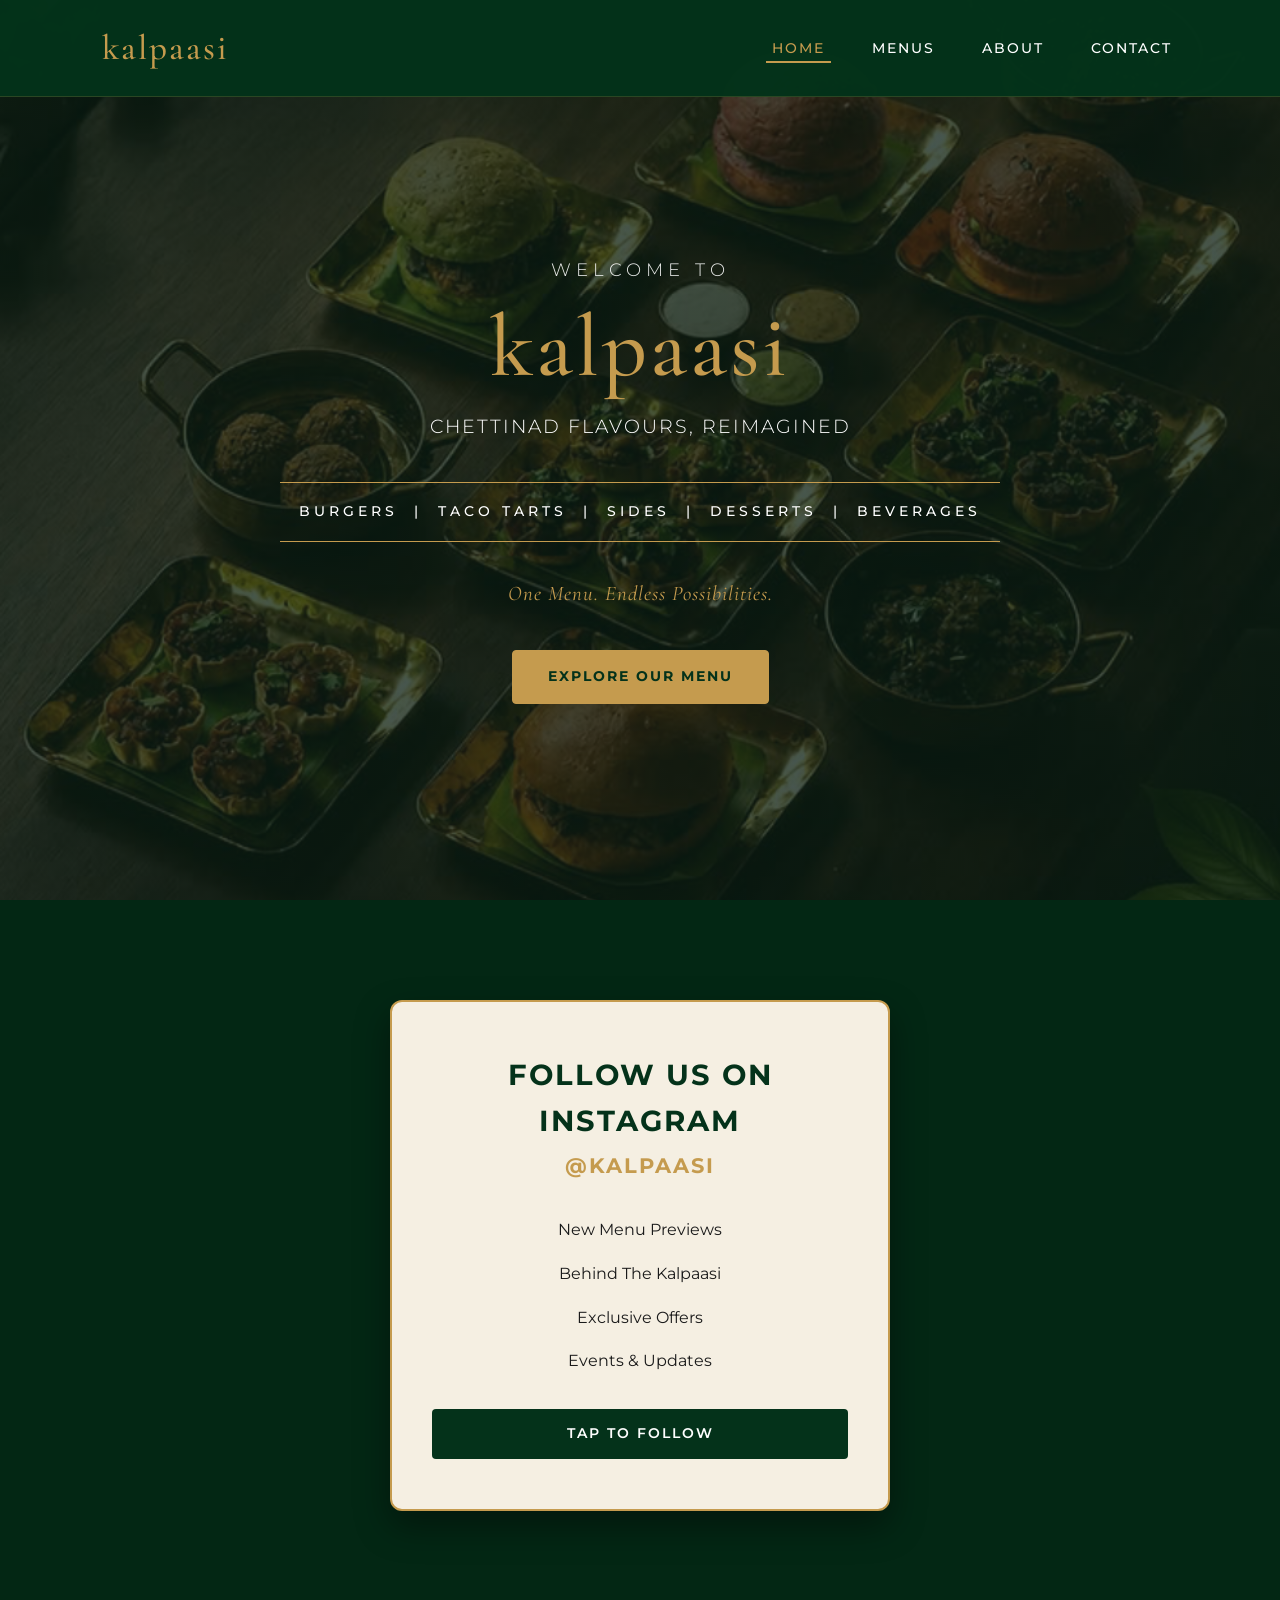
<file: index.html>
<!DOCTYPE html>
<html lang="en">
<head>
    <meta charset="UTF-8">
    <meta name="viewport" content="width=device-width, initial-scale=1.0">
    <title>Kalpaasi | Chettinad Flavours, Reimagined</title>
    
    <!-- Google Fonts for typography pairing (Serif for headings, Sans-Serif for body) -->
    <link rel="preconnect" href="https://fonts.googleapis.com">
    <link rel="preconnect" href="https://fonts.gstatic.com" crossorigin>
    <link href="https://fonts.googleapis.com/css2?family=Cormorant+Garamond:ital,wght@0,500;1,400&family=Montserrat:wght@300;400;500;700&display=swap" rel="stylesheet">
    
    <!-- Linking our external stylesheet -->
    <link rel="stylesheet" href="styles.css">
</head>
<body>

    <!-- NAVIGATION BAR -->
    <nav class="navbar">
        <div class="nav-logo">
            <a href="index.html">kalpaasi</a>
        </div>
        <ul class="nav-links">
            <li><a href="index.html" class="active">Home</a></li>
            <li><a href="menu.html">Menus</a></li>
            <li><a href="about.html">About</a></li>
            <li><a href="contact.html">Contact</a></li>
        </ul>
    </nav>

    <!-- HERO SECTION (Inspired by IMG_1860.jpg) -->
    <header class="hero" style="background-image: linear-gradient(rgba(10, 30, 20, 0.75), rgba(10, 30, 20, 0.75)), url('images/hero-spread.jpg') !important; background-size: cover !important; background-position: center !important; background-repeat: no-repeat !important;">
        <div class="hero-content">
            <p class="welcome-text">Welcome To</p>
            <h1 class="brand-name">kalpaasi</h1>
            <p class="tagline">Chettinad Flavours, Reimagined</p>
            <div class="categories-bar">
            <p class="categories-list">Burgers &nbsp;|&nbsp; Taco Tarts &nbsp;|&nbsp; Sides &nbsp;|&nbsp; Desserts &nbsp;|&nbsp; Beverages</p>
            </div>
            <p class="possibilities">One Menu. Endless Possibilities.</p>
            <a href="menu.html" class="cta-button">Explore Our Menu</a>
        </div>
    </header>

    <!-- SOCIAL / INSTAGRAM CALLOUT (Inspired by IMG_1859.jpg) -->
    <section class="social-callout">
        <div class="card-container">
            <h2 class="card-title">Follow Us On Instagram</h2>
            <p class="card-handle">@KALPAASI</p>
            
            <ul class="perks-list">
                <li>New Menu Previews</li>
                <li>Behind The Kalpaasi</li>
                <li>Exclusive Offers</li>
                <li>Events & Updates</li>
            </ul>
            
            <a href="https://www.instagram.com/kalpaasi/" target="_blank" class="instagram-btn">Tap to Follow</a>
        </div>
    </section>

</body>
</html>
</file>
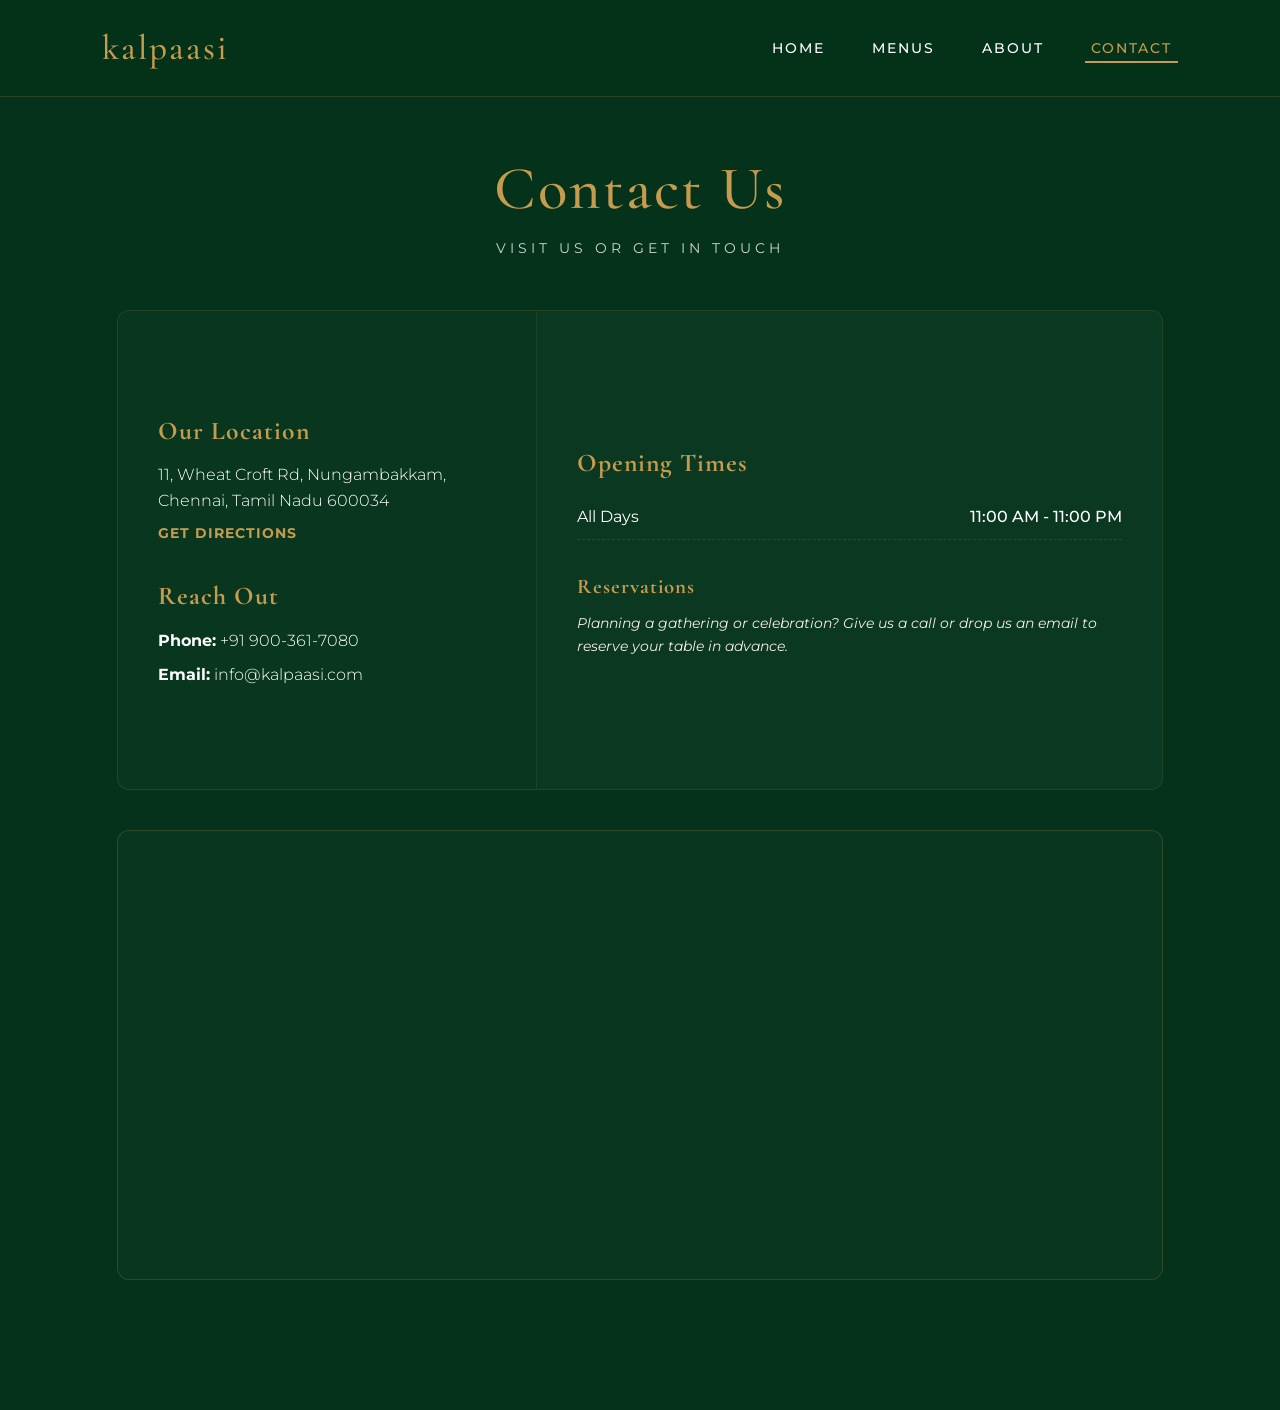
<file: contact.html>
<!DOCTYPE html>
<html lang="en">
<head>
    <meta charset="UTF-8">
    <meta name="viewport" content="width=device-width, initial-scale=1.0">
    <title>Contact | Kalpaasi</title>
    <link rel="preconnect" href="https://fonts.googleapis.com">
    <link rel="preconnect" href="https://fonts.gstatic.com" crossorigin>
    <link href="https://fonts.googleapis.com/css2?family=Cormorant+Garamond:ital,wght@0,500;1,400&family=Montserrat:wght@300;400;500;700&display=swap" rel="stylesheet">
    <link rel="stylesheet" href="./styles.css">
</head>
<body>

    <!-- NAVIGATION BAR -->
    <nav class="navbar">
        <div class="nav-logo"><a href="index.html">kalpaasi</a></div>
        <ul class="nav-links">
            <li><a href="index.html">Home</a></li>
            <li><a href="menu.html">Menus</a></li>
            <li><a href="about.html">About</a></li>
            <li><a href="contact.html" class="active">Contact</a></li>
        </ul>
    </nav>

    <!-- CONTACT PAGE MAIN CONTAINER -->
    <main class="menu-page-container">
        
        <!-- HEADER -->
        <header class="menu-header">
            <h1 class="menu-main-title">Contact Us</h1>
            <p class="menu-subtitle">Visit Us or Get in Touch</p>
        </header>

        <!-- SPLIT CONTACT DETAILS & HOURS CARD -->
        <section class="menu-block-card" style="margin-bottom: 40px;">
            
            <!-- Left Side: Core Info Details -->
            <div class="card-content-wrapper" style="display: flex; flex-direction: column; justify-content: center; gap: 30px;">
                
                <div>
                    <h3 class="category-heading" style="font-size: 1.6rem; margin-bottom: 10px;">Our Location</h3>
                    <p style="font-family: 'Montserrat', sans-serif; font-size: 1rem; color: var(--white); line-height: 1.6; font-weight: 300;">
                        11, Wheat Croft Rd, Nungambakkam,<br>Chennai, Tamil Nadu 600034
                    </p>
                    <a href="https://maps.google.com/?q=11,+Wheat+Croft+Rd,+Nungambakkam,+Chennai" target="_blank" style="display: inline-block; margin-top: 10px; color: var(--gold); text-decoration: none; font-size: 0.85rem; font-weight: 700; text-transform: uppercase; letter-spacing: 1px;">
                        Get Directions
                    </a>
                </div>

                <div>
                    <h3 class="category-heading" style="font-size: 1.6rem; margin-bottom: 10px;">Reach Out</h3>
                    <p style="font-family: 'Montserrat', sans-serif; font-size: 1rem; color: var(--white); line-height: 1.8; font-weight: 300; margin-bottom: 5px;">
                        <strong>Phone:</strong> <a href="tel:+919003617080" style="color: var(--white); text-decoration: none; transition: var(--transition);">+91 900-361-7080</a>
                    </p>
                    <p style="font-family: 'Montserrat', sans-serif; font-size: 1rem; color: var(--white); line-height: 1.8; font-weight: 300;">
                        <strong>Email:</strong> <a href="mailto:info@kalpaasi.com" style="color: var(--white); text-decoration: none; transition: var(--transition);">info@kalpaasi.com</a>
                    </p>
                </div>

            </div>

            <!-- Right Side: Operating Hours & Event Callout -->
            <div class="card-content-wrapper" style="background-color: rgba(255, 255, 255, 0.01); border-left: 1px solid rgba(197, 155, 78, 0.1); display: flex; flex-direction: column; justify-content: center; gap: 20px;">
                
                <div>
                    <h3 class="category-heading" style="font-size: 1.6rem; margin-bottom: 10px;">Opening Times</h3>
                    <ul class="menu-items-list">
                        <li style="font-size: 1rem; padding: 10px 0; border-bottom: 1px dashed rgba(255, 255, 255, 0.1);">
                            <span>All Days</span>
                            <span class="price" style="font-weight: 500; color: var(--white);">11:00 AM - 11:00 PM</span>
                        </li>
                    </ul>
                </div>

                <div style="margin-top: 10px;">
                    <h3 class="category-heading" style="font-size: 1.3rem; margin-bottom: 8px;">Reservations</h3>
                    <p style="font-family: 'Montserrat', sans-serif; font-size: 0.9rem; color: var(--cream); line-height: 1.6; font-style: italic;">
                        Planning a gathering or celebration? Give us a call or drop us an email to reserve your table in advance.
                    </p>
                </div>

            </div>

        </section>

        <!-- LIVE INTERACTIVE GOOGLE MAP EMBED SECTION -->
        <section class="menu-section-container" style="padding: 0; overflow: hidden; border-radius: 12px; height: 450px;">
            <iframe 
                src="https://maps.google.com/maps?q=11,%20Wheat%20Croft%20Rd,%20Nungambakkam,%20Chennai&t=&z=15&ie=UTF8&iwloc=&output=embed" 
                width="100%" 
                height="100%" 
                style="border:0; display: block; filter: grayscale(100%) invert(92%) sepia(8%) saturate(300%) hue-rotate(90deg) brightness(95%) contrast(90%);" 
                allowfullscreen="" 
                loading="lazy" 
                referrerpolicy="no-referrer-when-downgrade">
            </iframe>
        </section>

    </main>

</body>
</html>
</file>
<file: styles.css>
/* ==========================================
   1. THEME VARIABLES & SYSTEM RESETS
   ========================================== */
:root {
    --deep-green: #04321A;   
    --gold: #C59B4E;         
    --cream: #F5EFE2;        
    --white: #FFFFFF;
    --dark-text: #1a1a1a;
    --transition: all 0.3s ease;
}

* {
    margin: 0;
    padding: 0;
    box-sizing: border-box;
}

body {
    font-family: 'Montserrat', sans-serif;
    background-color: var(--deep-green);
    color: var(--white);
    line-height: 1.6;
    overflow-x: hidden;
}

/* ==========================================
   2. NAVIGATION BAR (Mobile-First Optimization)
   ========================================== */
.navbar {
    display: flex;
    flex-direction: column; /* Default to stacked for mobile viewports */
    justify-content: center;
    align-items: center;
    gap: 12px;
    padding: 15px 4%;
    background-color: rgba(4, 50, 26, 0.98); 
    position: fixed;
    top: 0;
    left: 0;
    width: 100%;
    z-index: 1000;
    border-bottom: 1px solid rgba(197, 155, 78, 0.2);
}

.nav-logo a {
    font-family: 'Cormorant Garamond', serif;
    font-size: 1.8rem;
    color: var(--gold);
    text-decoration: none;
    font-weight: 500;
    letter-spacing: 2px;
}

.nav-links {
    list-style: none;
    display: flex;
    gap: 15px;
    flex-wrap: wrap; /* Allows tabs to drop cleanly if screen is ultra-narrow */
    justify-content: center;
}

.nav-links a {
    text-decoration: none;
    color: var(--white);
    font-size: 0.75rem;
    font-weight: 500;
    text-transform: uppercase;
    letter-spacing: 1px;
    transition: var(--transition);
    padding: 4px 6px;
    border-bottom: 2px solid transparent;
}

.nav-links a:hover,
.nav-links a.active {
    color: var(--gold);
    border-bottom: 2px solid var(--gold);
}

/* ==========================================
   3. HERO SECTION (IMG_1860.jpg Vibe)
   ========================================== */
.hero {
    min-height: 100vh;
    display: flex;
    justify-content: center;
    align-items: center;
    text-align: center;
    padding: 160px 20px 60px 20px; /* Generous space so navbar doesn't clip content */
    background: linear-gradient(rgba(4, 50, 26, 0.8), rgba(4, 50, 26, 0.95)), 
                url('hero-food.jpg') no-repeat center center/cover;
}

.hero-content {
    max-width: 800px;
    width: 100%;
}

.welcome-text {
    font-size: 1.1rem;
    text-transform: uppercase;
    letter-spacing: 5px;
    color: var(--white);
    margin-bottom: 15px;
    font-weight: 300;
    opacity: 0.9;
}

.brand-name {
    font-family: 'Cormorant Garamond', serif;
    font-size: 3.2rem; /* Optimized mobile scale */
    color: var(--gold);
    font-weight: 500;
    letter-spacing: 3px;
    line-height: 1.1;
    margin-bottom: 15px;
}

.tagline {
    font-size: 1rem;
    letter-spacing: 2px;
    color: var(--white);
    margin-bottom: 40px;
    text-transform: uppercase;
    font-weight: 300;
}

.categories-bar {
    border-top: 1px solid var(--gold);
    border-bottom: 1px solid var(--gold);
    padding: 18px 0;
    margin: 0 auto 35px auto;
    width: 95%;
}

.categories-list {
    font-size: 0.75rem;
    font-weight: 500;
    letter-spacing: 1px;
    color: var(--white);
    text-transform: uppercase;
}

.possibilities {
    font-family: 'Cormorant Garamond', serif;
    font-size: 1.3rem;
    font-style: italic;
    color: var(--gold);
    letter-spacing: 1px;
    margin-bottom: 40px;
}

.cta-button {
    display: inline-block;
    text-decoration: none;
    color: var(--deep-green);
    background-color: var(--gold);
    padding: 15px 35px;
    font-size: 0.85rem;
    font-weight: 700;
    text-transform: uppercase;
    letter-spacing: 2px;
    border-radius: 4px;
    transition: var(--transition);
    border: 1px solid var(--gold);
}

/* ==========================================
   4. SOCIAL/INSTAGRAM CALLOUT (IMG_1859.jpg Vibe)
   ========================================== */
.social-callout {
    padding: 60px 20px;
    display: flex;
    justify-content: center;
    align-items: center;
    background-color: #032714; 
}

.card-container {
    background-color: var(--cream);
    color: var(--dark-text);
    padding: 40px 20px;
    border-radius: 12px;
    max-width: 500px;
    width: 100%;
    text-align: center;
    box-shadow: 0 15px 35px rgba(0, 0, 0, 0.4);
    border: 2px solid var(--gold);
}

.card-title {
    font-weight: 700;
    text-transform: uppercase;
    font-size: 1.5rem;
    letter-spacing: 1px;
    color: var(--deep-green);
    margin-bottom: 5px;
}

.card-handle {
    font-size: 1.1rem;
    font-weight: 700;
    color: var(--gold);
    letter-spacing: 2px;
    margin-bottom: 30px;
}

/* --- BULLETPROOF INSTAGRAM LIST CENTERING --- */

/* Targets the ul wrapper box and forces it down the exact center of the card */
ul.perks-list {
    list-style-type: none !important;
    padding: 0 !important;
    margin: 0 auto 35px auto !important;
    text-align: center !important;
    display: block !important;
    width: 100% !important;
}

/* Targets each text item inside the list and strips away left alignment overrides */
ul.perks-list li {
    display: block !important;
    text-align: center !important;
    justify-content: center !important;
    align-items: center !important;
    margin-left: 0 !important;
    margin-right: 0 !important;
    padding-left: 0 !important;
    padding-right: 0 !important;
}

.instagram-btn {
    display: block;
    text-decoration: none;
    color: var(--white);
    background-color: var(--deep-green);
    padding: 14px 20px;
    font-size: 0.85rem;
    font-weight: 600;
    text-transform: uppercase;
    letter-spacing: 2px;
    border-radius: 4px;
}

/* ==========================================
   5. DESKTOP RESPONSIVE OVERRIDES (Wide Screens)
   ========================================== */
@media (min-width: 769px) {
    .navbar {
        flex-direction: row; /* Returns to horizontal alignment on desktop layout */
        justify-content: space-between;
        padding: 20px 8%;
        gap: 0;
    }
    
    .nav-logo a { font-size: 2.2rem; }
    .nav-links { gap: 35px; }
    .nav-links a { font-size: 0.9rem; letter-spacing: 2px; }
    
    .hero { padding-top: 120px; }
    .brand-name { font-size: 5.5rem; }
    .tagline { font-size: 1.2rem; }
    .categories-bar { width: 90%; }
    .categories-list { font-size: 0.85rem; letter-spacing: 4px; }
    
    .social-callout { padding: 100px 20px; }
    .card-container { padding: 50px 40px; }
    .card-title { font-size: 1.8rem; letter-spacing: 2px; }
    .card-handle { font-size: 1.3rem; margin-bottom: 35px; }
    .perks-list { max-width: 280px; margin-bottom: 40px; }
    .perks-list li { 
        font-size: 1rem; 
        margin-bottom: 18px; 
        text-align: center; 
    }
}

/* ==========================================
   6. PREMIUM MENUS SYSTEM LAYOUTS
   ========================================== */
.menu-page-container {
    padding: 140px 6% 80px 6%;
    max-width: 1200px;
    margin: 0 auto;
}

.menu-header {
    text-align: center;
    margin-bottom: 50px;
}

.menu-main-title {
    font-family: 'Cormorant Garamond', serif;
    font-size: 3.8rem;
    color: var(--gold);
    font-weight: 500;
    letter-spacing: 2px;
}

.menu-subtitle {
    font-size: 0.9rem;
    text-transform: uppercase;
    letter-spacing: 4px;
    color: var(--white);
    opacity: 0.8;
}

.menu-section-container {
    background-color: rgba(255, 255, 255, 0.02);
    border: 1px solid rgba(197, 155, 78, 0.2);
    border-radius: 12px;
    padding: 40px 30px;
    margin-bottom: 50px;
}

.category-heading {
    font-family: 'Cormorant Garamond', serif;
    font-size: 2.4rem;
    color: var(--gold);
    margin-bottom: 25px;
    letter-spacing: 1px;
}

.heading-price {
    font-size: 1.2rem;
    color: var(--white);
    opacity: 0.8;
    font-family: 'Montserrat', sans-serif;
    vertical-align: middle;
}

/* ------------------------------------------------------------------
   BYOB LAYOUT  (rebuilt — only this block changed)
   ------------------------------------------------------------------
   Old behaviour: the three steps sat in an auto-fit grid that only fit
   two columns at this width. "Choice of Sauce" wrapped to a second row
   that began *below* the very tall Filling column, so it was orphaned
   near the bottom with a big empty gap. The photo used stretch, so it
   was forced to match that over-tall board and became a cropped sliver.

   New behaviour (works with the existing HTML, .byob-board wrapper and
   all):
     .byob-wrapper  ->  two columns:  [ .byob-board | photo ]
     .byob-board    ->  named-area grid:
                          "bun     filling"
                          "sauce   filling"
                        i.e. Bun on top / Sauce below it in column 1,
                        and the long Filling list spanning both rows in
                        column 2. Bun+Sauce ~= Filling in height, so the
                        blocks stay aligned, nothing is orphaned, and the
                        section is shorter. The photo sits in a balanced
                        portrait frame instead of a stretched strip.
   ------------------------------------------------------------------ */
.byob-wrapper {
    display: grid;
    grid-template-columns: minmax(0, 2fr) minmax(260px, 0.9fr); /* steps | photo */
    gap: 40px;
    align-items: stretch;
}

.byob-board {
    min-width: 0;
    display: grid;
    grid-template-columns: 1fr 1fr;
    align-items: start;
    column-gap: 30px;
    row-gap: 25px;
}

/* Forces Choice of Bun and Choice of Sauce to stack on the left column */
.byob-column:nth-child(1),
.byob-column:nth-child(3) {
    grid-column: 1;
}

/* Forces Choice of Filling to sit in the right column and stretch down completely */
.byob-column:nth-child(2) {
    grid-column: 2;
    grid-row: 1 / span 2;
}

.byob-image-box {
    align-self: stretch;      /* fills the height of the steps column */
    min-height: 100%;
    border-radius: 8px;
    overflow: hidden;
    border: 1px solid rgba(197, 155, 78, 0.2);
}

.byob-image-box .menu-display-photo {
    object-position: center !important; /* keep the burger centred, not clipped low */
}

.byob-step-title {
    font-size: 1.1rem;
    text-transform: uppercase;
    letter-spacing: 1px;
    color: var(--white);
    margin-bottom: 20px;
    display: flex;
    align-items: center;
    gap: 10px;
}

.byob-step-title span {
    background-color: var(--gold);
    color: var(--deep-green);
    width: 24px;
    height: 24px;
    display: inline-flex;
    justify-content: center;
    align-items: center;
    border-radius: 50%;
    font-size: 0.85rem;
    font-weight: 700;
}

.filling-group-label {
    font-size: 0.8rem;
    text-transform: uppercase;
    letter-spacing: 2px;
    color: #ff6b6b;
    margin: 15px 0 10px 0;
    font-weight: 700;
}

.filling-group-label.vegetarian {
    color: #2ecc71;
}

.byob-list {
    list-style: none;
}

.byob-list li {
    font-size: 0.95rem;
    padding: 8px 0;
    border-bottom: 1px dashed rgba(255, 255, 255, 0.1);
    display: flex;
    justify-content: space-between;
}

.price {
    font-weight: 700;
    color: var(--gold);
}

.menu-note {
    font-size: 0.8rem;
    color: var(--gold);
    font-style: italic;
    margin-top: 15px;
}

.addons-bar {
    margin-top: 35px;
    border-top: 1px solid rgba(197, 155, 78, 0.2);
    padding-top: 20px;
    text-align: center;
    font-size: 0.95rem;
}

.addons-title {
    color: var(--gold);
    font-weight: 700;
    margin-right: 10px;
}

/* Two Column Layout Cards for Photos + Text (unchanged) */
.menu-flex-layout {
    display: flex;
    flex-direction: column;
    gap: 40px;
}

.menu-block-card {
    display: grid;
    grid-template-columns: 1fr 1.5fr; /* image | text */
    background-color: rgba(255, 255, 255, 0.02);
    border: 1px solid rgba(197, 155, 78, 0.15);
    border-radius: 12px;
    overflow: hidden;
    min-height: 480px; /* Establishes uniform minimal desktop frame size */
}

.menu-block-card.reverse {
    grid-template-columns: 1.5fr 1fr; /* text | image */
}

.card-content-wrapper {
    padding: 50px 40px;
    order: 2; /* text on the right by default */
}

.menu-block-card.reverse .card-content-wrapper {
    order: 1; /* text on the left when reversed */
}

.card-img-wrapper {
    order: 1; /* image on the left by default */
    height: 100%;
    overflow: hidden;
}

.menu-block-card.reverse .card-img-wrapper {
    order: 2; /* image on the right when reversed */
}

.menu-display-photo {
    width: 100% !important;
    height: 100% !important;
    object-fit: cover !important;
    display: block;
}

.card-content-wrapper.full-width {
    grid-column: 1 / -1;
}

.menu-items-list {
    list-style: none;
}

.menu-items-list li {
    font-size: 1rem;
    padding: 12px 0;
    border-bottom: 1px solid rgba(255, 255, 255, 0.05);
    display: flex;
    justify-content: space-between;
}

.menu-items-list.split-grid {
    display: grid;
    grid-template-columns: repeat(auto-fit, minmax(220px, 1fr));
    gap: 15px 30px;
}

.menu-items-list.split-grid li {
    border-bottom: 1px dashed rgba(255, 255, 255, 0.1);
}

/* Unified Mobile and Tablet Media Queries */
@media (max-width: 992px) {
    /* BYOB collapses to one column: photo on top, then Bun -> Filling -> Sauce */
    .byob-wrapper {
        grid-template-columns: 1fr;
    }
    .byob-board {
        grid-template-columns: 1fr;
        grid-template-areas:
            "bun"
            "filling"
            "sauce";
        row-gap: 30px;
    }
    .byob-image-box {
        order: -1;          /* photo banner on top */
        align-self: auto;
        min-height: 0;
        height: 320px;
    }
}

@media (max-width: 768px) {
    .menu-page-container { padding-top: 180px; }
    .menu-main-title { font-size: 2.8rem; }

    .byob-image-box { height: 260px; } /* BYOB-only banner tweak */

    /* Collapse every two-column card to a single stacked column */
    .menu-block-card,
    .menu-block-card.reverse {
        grid-template-columns: 1fr;
    }

    .card-img-wrapper,
    .menu-block-card.reverse .card-img-wrapper {
        order: 1; /* image always on top on mobile */
        height: auto;
    }

    .card-img-wrapper .menu-display-photo,
    .menu-block-card.reverse .card-img-wrapper .menu-display-photo {
        height: auto !important; /* image sizes itself from its own natural aspect ratio */
        object-fit: contain !important; /* safety net, has no visible effect once height is auto */
    }

    .card-content-wrapper,
    .menu-block-card.reverse .card-content-wrapper {
        order: 2;
        padding: 30px 20px;
    }
}

@media (max-width: 480px) {
    .card-content-wrapper,
    .menu-block-card.reverse .card-content-wrapper {
        padding: 24px 18px;
    }
}
</file>
